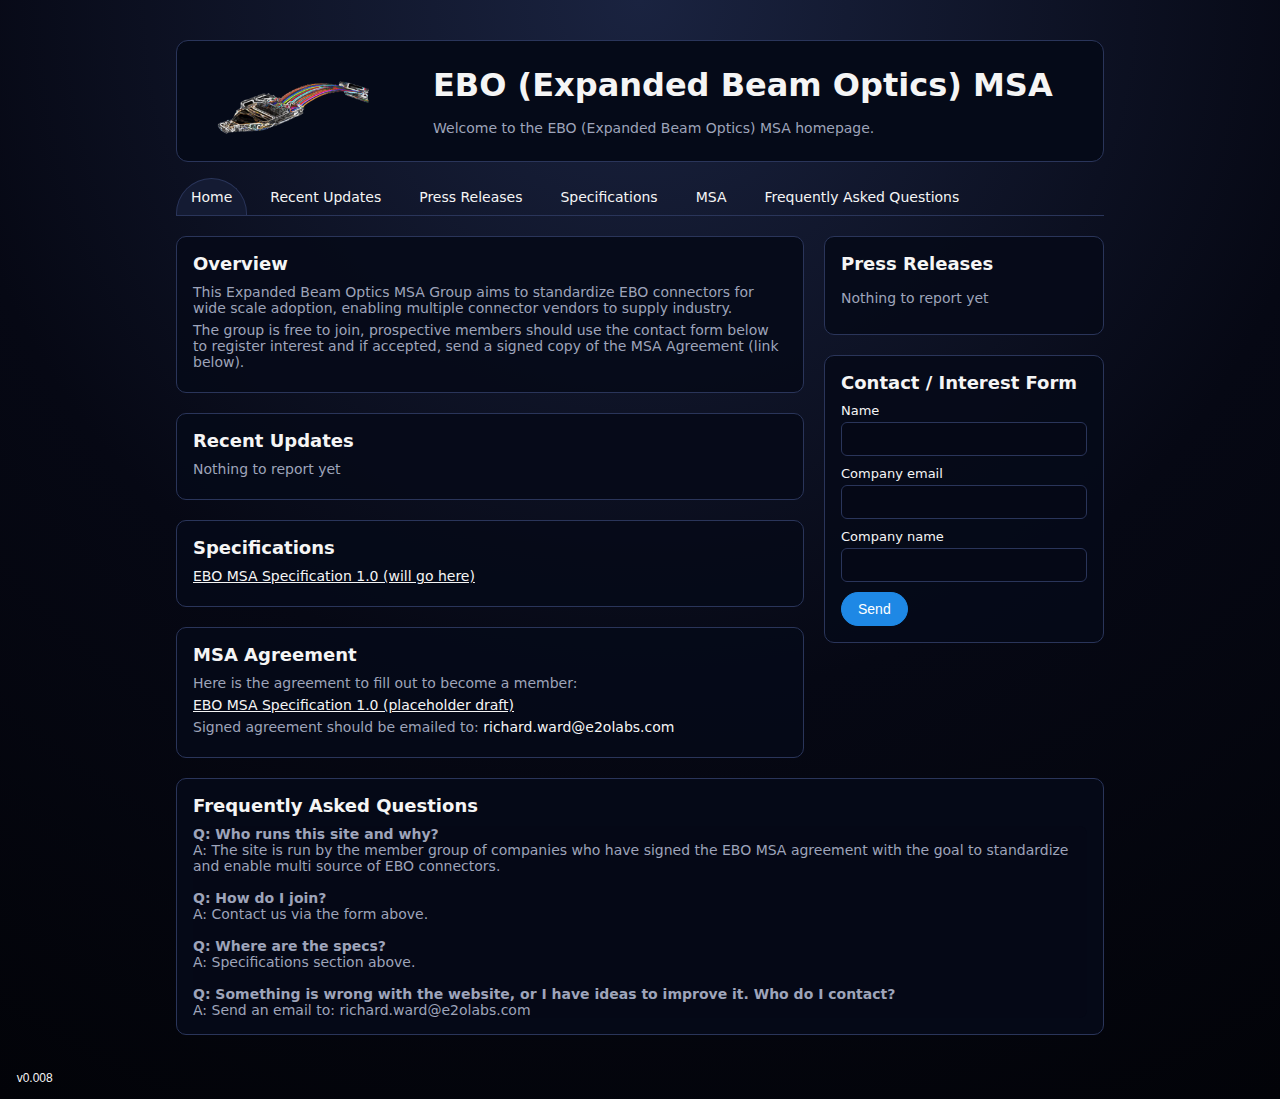
<file: index2.html>
<!DOCTYPE html>
<html lang="en">
<head>
  <meta charset="UTF-8">
  <title>EBO MSA Homepage</title>
  <meta name="viewport" content="width=device-width, initial-scale=1">
  <style>
    :root {
      --bg: #0b1020;
      --bg-light: #141b33;
      --accent: #1e88e5;
      --accent-light: #42a5f5;
      --text: #f5f5f5;
      --muted: #9ea4ba;
      --border: #2a355a;
      --content-width: 960px;
    }

    * {
      box-sizing: border-box;
    }

    body {
      margin: 0;
      font-family: system-ui, -apple-system, BlinkMacSystemFont, "Segoe UI", sans-serif;
      background: radial-gradient(circle at top, #1a2340 0%, #060814 55%, #020308 100%);
      color: var(--text);
    }

    .page {
      max-width: var(--content-width);
      margin: 0 auto;
      padding: 16px;
    }

    /* Scrollable sections */
    section {
      margin-bottom: 20px;
      padding: 16px 16px 16px 16px;
      border-radius: 10px;
      border: 1px solid var(--border);
      background: rgba(5, 10, 24, 0.9);
      /* Fixed height + scroll */
      max-height: 400px;
      overflow-y: auto;
      scrollbar-width: thin; /* Firefox */
      scrollbar-color: var(--accent-light) var(--border);
    }

    section::-webkit-scrollbar {
      width: 8px;
    }

    section::-webkit-scrollbar-track {
      background: var(--border);
      border-radius: 4px;
    }

    section::-webkit-scrollbar-thumb {
      background: var(--accent-light);
      border-radius: 4px;
    }

    section::-webkit-scrollbar-thumb:hover {
      background: var(--accent);
    }

    section h2 {
      margin-top: 0;
      font-size: 18px;
      margin-bottom: 10px;
    }

    section p {
      margin: 0 0 6px;
      font-size: 14px;
      color: var(--muted);
    }

    /* Top graphic placeholder */
    .hero {
      margin-top: 24px;
      border-radius: 12px;
      border: 1px solid var(--border);
	  background: linear-gradient(135deg, rgba(5,10,24,1), rgba(5,10,24,1));
	  <!-- background: rgba(5,10,24,0.9); -->
      padding: 20px;
      display: flex;
      align-items: center;
      gap: 20px;
    }

    .hero-graphic {
      flex: 0 0 220px;
      height: 120px;
      display: flex;
	  border-radius: 10px;
      align-items: center;
      justify-content: center;
      <!-- color: var(--accent-light); -->
      font-size: 14px;
      text-align: center;
      padding: 8px;
    }
    .hero-graphic img{
		width: 100%;
		height: 100%;
		object-fit: contain;
		object-postion: center;
	}
    .hero-text h1 {
      margin: 16px;
      font-size: clamp(24px, 4vw, 32px);
    }

    .hero-text p {
      margin: 16px;
      color: var(--muted);
      font-size: 14px;
    }
      .bottom-right {
      position: static;
      bottom: 10px;   /* distance from bottom */
      left: 10px;    /* distance from left */
      right: 10px;    /* distance from right */
      font-family: Arial, sans-serif;
      font-size: 12px;
      color: #f5f5f5;
    }

    /* Tabs / nav */
    .nav {
      margin-top: 16px;
      border-bottom: 1px solid var(--border);
      display: flex;
      gap: 8px;
      flex-wrap: wrap;
    }

    .nav a {
      padding: 10px 14px;
      text-decoration: none;
      color: var(--muted);
      font-size: 14px;
      border-radius: 999px 999px 0 0;
      border: 1px solid transparent;
      border-bottom: none;
    }

    .nav a.active {
      color: var(--text);
      border-color: var(--border);
      background: var(--bg-light);
    }

    /* Main layout: left content + right sidebar */
    .layout {
      display: flex;
      flex-wrap: wrap;
      gap: 20px;
      margin-top: 20px;
    }

    .main {
      flex: 1 1 60%;
      min-width: 260px;
    }

    .sidebar {
      flex: 0 0 280px;
      min-width: 260px;
    }

    /* Recent updates list */
    .updates-list {
      list-style: none;
      padding: 0;
      margin: 0;
      font-size: 14px;
    }

    .updates-list li {
      padding: 6px 0;
      border-bottom: 1px solid rgba(255, 255, 255, 0.04);
    }

    .updates-list li:last-child {
      border-bottom: none;
    }

    .updates-date {
      display: block;
      font-size: 12px;
      color: var(--muted);
    }

    /* Contact form */
    .form-row {
      margin-bottom: 10px;
    }

    label {
      display: block;
      font-size: 13px;
      margin-bottom: 4px;
    }

    input[type="text"],
    input[type="email"],
    textarea {
      width: 100%;
      padding: 8px 10px;
      border-radius: 6px;
      border: 1px solid var(--border);
      background: #050816;
      color: var(--text);
      font-size: 14px;
    }

    textarea {
      resize: vertical;
      min-height: 80px;
    }

    .hint {
      font-size: 12px;
      color: var(--muted);
      margin-top: 4px;
    }

    .btn {
      display: inline-block;
      border-radius: 999px;
      border: 1px solid var(--accent);
      background: var(--accent);
      color: white;
      font-size: 14px;
      padding: 8px 16px;
      cursor: pointer;
    }

    .btn:hover {
      background: var(--accent-light);
      border-color: var(--accent-light);
    }

    /* FAQ box */
    .faq-box {
      width: 100%;
      padding: 0px;
      min-height: 120px;
      border-radius: 8px;
      border: 0px dashed var(--border);
      background: #050816;
      color: var(--muted);
      font-size: 14px;
    }

    /* Responsive */
    @media (max-width: 640px) {
      .hero {
        flex-direction: column;
        align-items: stretch;
      }
    }
	a:link {
		color: #f5f5f5; /* Unvisited link color */
	}

	a:visited {
		color: #f5f5f5; /* Color after it has been clicked/visited */
	}

	a:hover {
		color: red; /* Color when the mouse is over the link */
	}

	a:active {
		color: yellow; /* Color for the brief moment it is being clicked */
	}

  </style>
</head>
<body>
  <div class="page">

    <!-- Top graphic / hero -->
    <div class="hero">
      <div class="hero-graphic">
        <img src="image1.png" alt="EBO Ferrule">

      </div>
      <div class="hero-text">
        <h1>EBO (Expanded Beam Optics) MSA</h1>
        <p>Welcome to the EBO (Expanded Beam Optics) MSA homepage.</p>
      </div>
    </div>

    <!-- Tabs / navigation (non-functional placeholders) -->
    <nav class="nav">
      <a href="#home" class="active">Home</a>
      <a href="#updates">Recent Updates</a>
      <a href="#press">Press Releases</a>
      <a href="#specs">Specifications</a>
      <a href="#msa">MSA</a>
      <a href="#faq">Frequently Asked Questions</a>
    </nav>

    <div class="layout">
      <!-- Main content -->
      <div class="main">
        <section id="home">
          <h2>Overview</h2>
          <p>This Expanded Beam Optics MSA Group aims to standardize EBO connectors for wide scale adoption, enabling multiple connector vendors to supply industry.</p>
		  <p>The group is free to join, prospective members should use the contact form below to register interest and if accepted, send a signed copy of the MSA Agreement
		  (link below).<br></p>
		  
        </section>

        <section id="updates">
          <h2>Recent Updates</h2>
          <p>Nothing to report yet</p>
        </section>

        <section id="specs">
          <h2>Specifications</h2>
          <p><a href="assets/pdf/EBO_Specification_Rev0.01.pdf">EBO MSA Specification 1.0 (will go here)</a></p>
        </section>

        <section id="msa">
          <h2>MSA Agreement</h2>
          <p>Here is the agreement to fill out to become a member:</p>
		  <p><a href="assets/pdf/EBO_MSA_20260101.pdf">EBO MSA Specification 1.0 (placeholder draft)</a></p>
		  <p>Signed agreement should be emailed to: <span style="color: #f5f5f5;">richard.ward@e2olabs.com</span> </p>
        </section>
      </div>

      <!-- Sidebar with recent updates and form -->
      <aside class="sidebar">
        <section  id="press">
          <h2>Press Releases</h2>
          <ul class="updates-list">
            <li>
              <p>Nothing to report yet</p>
              <!-- <span class="updates-date">2026‑01‑01</span> \--!>
            </li>
          </ul>
        </section>

        <section>
          <h2>Contact / Interest Form</h2>
          <!-- mailto-based form; will open user's email client -->
			<form action="https://api.web3forms.com/submit" method="POST">
			<input type="hidden" name="access_key" value="79b31da7-2772-4b77-b054-5cce7bf5d43e">
            <div class="form-row">
              <label for="name">Name</label>
              <input id="name" name="name" type="text" required>
            </div>
			
            <div class="form-row">
              <label for="email">Company email</label>
              <input id="email" name="email" type="email" required>
            </div>
            <div class="form-row">
              <label for="company">Company name</label>
              <input id="company" name="message" type="text" required>
            </div>

			<button type="submit" class="btn">Send</button>
		</form>
        </section>
      </aside>
    </div>

    <!-- FAQ section -->
    <section id="faq">
      <h2>Frequently Asked Questions</h2>
      <div class="faq-box">
        <strong>Q: Who runs this site and why?</strong><br>
        A: The site is run by the member group of companies who have signed the EBO MSA agreement with the goal to standardize and enable multi source of EBO connectors.
        <br><br>
        <strong>Q: How do I join?</strong><br>
        A: Contact us via the form above.
        <br><br>
        <strong>Q: Where are the specs?</strong><br>
        A: Specifications section above.
        <br><br>
		<strong>Q: Something is wrong with the website, or I have ideas to improve it. Who do I contact?</strong><br>
        A: Send an email to: richard.ward@e2olabs.com
        <br>		
      </div>
    </section>

  </div>
  <div class="bottom-right">&nbsp;&nbsp;&nbsp;&nbsp;&nbsp;v0.008<br><br></div>
</body>
</html>
</file>
